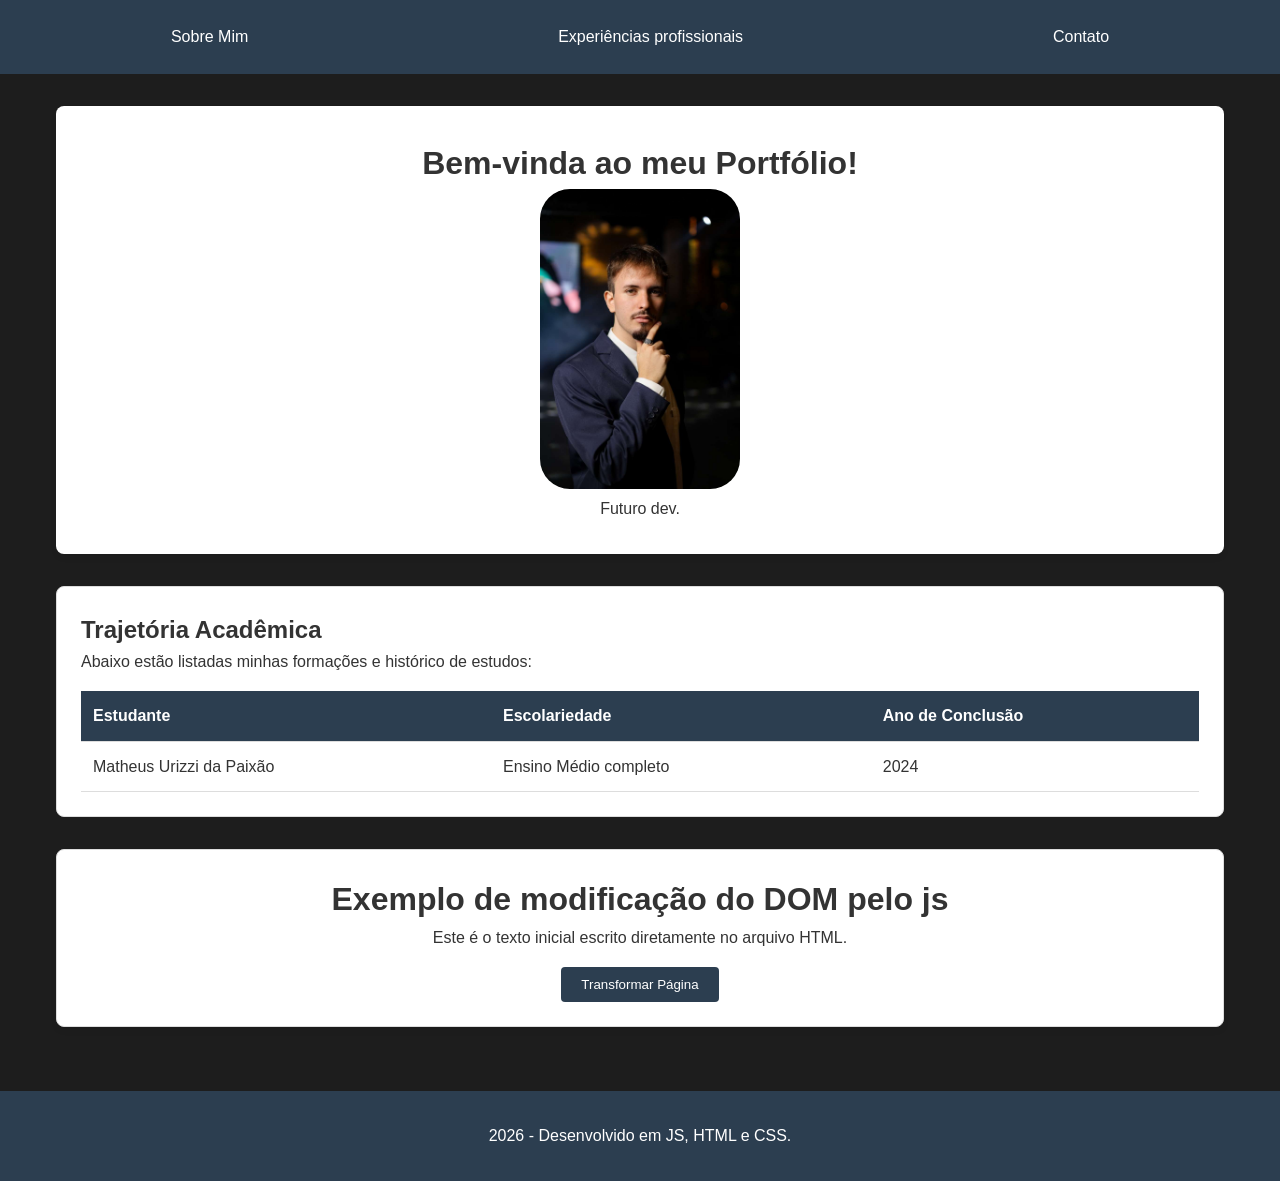
<file: index.html>
<!DOCTYPE html>
<html lang="pt-BR">
<head>
    <meta charset="UTF-8">
    <meta name="viewport" content="width=device-width, initial-scale=1.0">
    <title>Meu Portfólio - Home</title>
    <link rel="stylesheet" href="styles.css">
</head>
<body>

    <nav>
        <a href="index.html">Sobre Mim</a>
        <a href="experiencia.html">Experiências profissionais</a>
        <a href="contato.html">Contato</a>
    </nav>

    <div class="container">
        <header>
            <h1 class="animated-title">Bem-vinda ao meu Portfólio!</h1>
            <img src="fotoboa.jpg" alt="Foto de Perfil" class="profile-pic" height="300px" width="200px" style="border-radius: 30px">
            <p>Futuro dev.</p>
        </header>

        <section class="card">
            <h2>Trajetória Acadêmica</h2>
            <p>Abaixo estão listadas minhas formações e histórico de estudos:</p>
            
            <table>
                <thead>
                    <tr>
                        <th>Estudante</th>
                        <th>Escolariedade</th>
                        <th>Ano de Conclusão</th>
                    </tr>
                </thead>
                <tbody>
                    <tr>
                        <td>Matheus Urizzi da Paixão</td>
                        <td>Ensino Médio completo</td>
                        <td>2024</td>
                    </tr>
                </tbody>
            </table>
        </section>
    </div>

    <div class="container">
        <header class="card">
            <h1 id="titulo-pagina">Exemplo de modificação do DOM pelo js</h1>
            <p id="texto-descricao">Este é o texto inicial escrito diretamente no arquivo HTML.</p>
            
            <button onclick="mudarConteudoDoDOM()">Transformar Página</button>
        </header>
    </div>

    <footer>
        <p>2026 - Desenvolvido em JS, HTML e CSS.</p>
    </footer>

    <script src="script.js"></script>
</body>
</html>
</file>
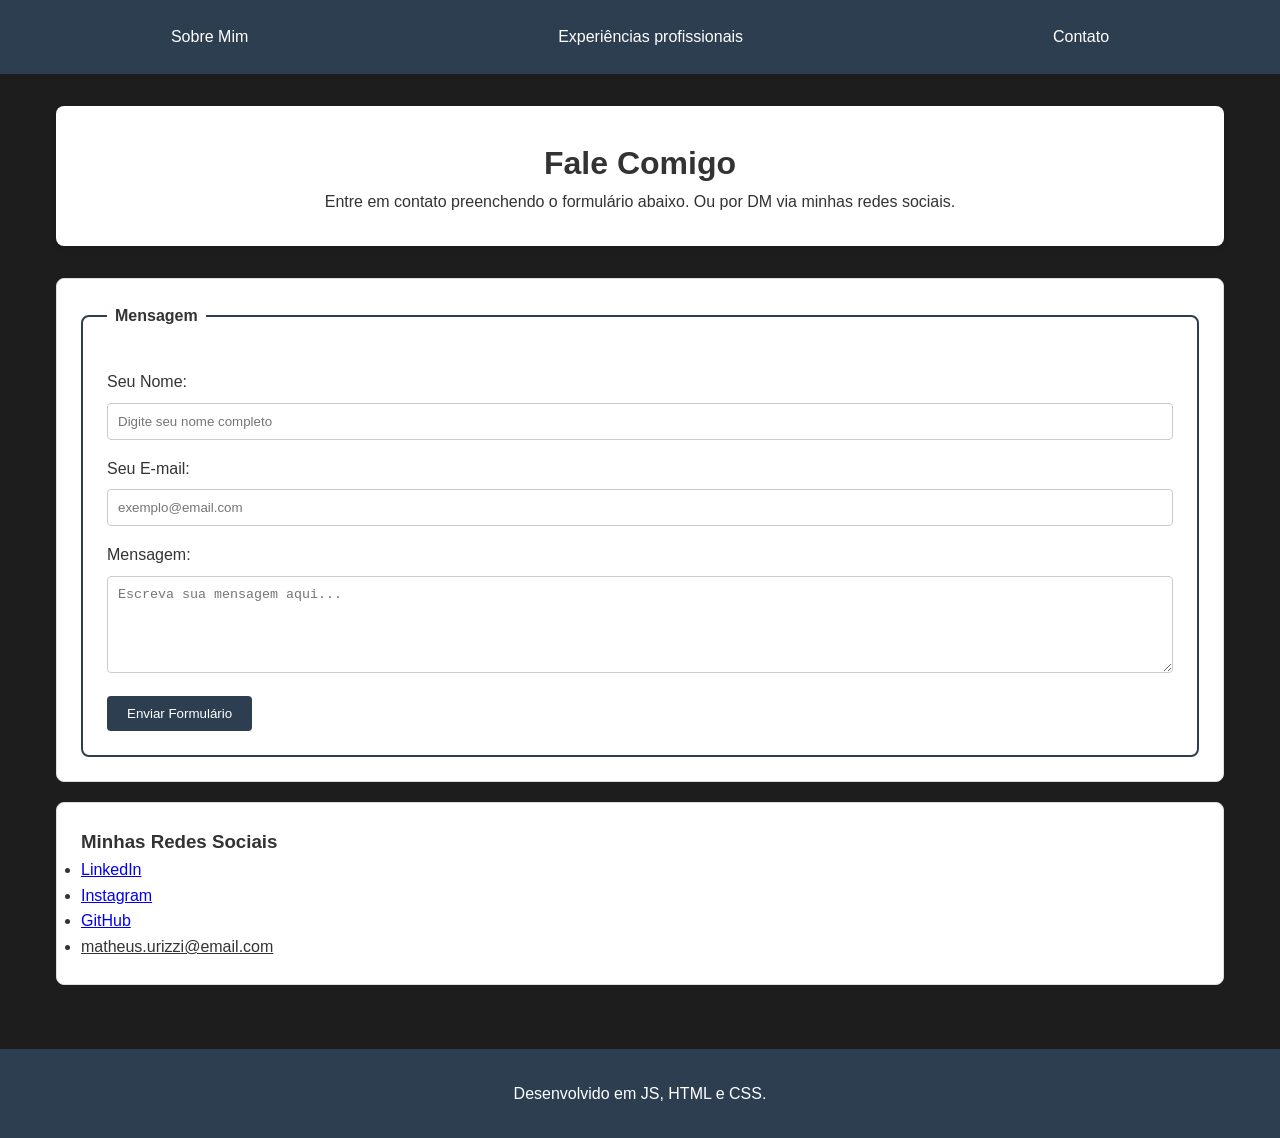
<file: contato.html>
<!DOCTYPE html>
<html lang="pt-BR">
<head>
    <meta charset="UTF-8">
    <meta name="viewport" content="width=device-width, initial-scale=1.0">
    <title>Meu Portfólio - Contato</title>
    <link rel="stylesheet" href="styles.css">
</head>
<body>

    <nav>
        <a href="index.html">Sobre Mim</a>
        <a href="experiencia.html">Experiências profissionais</a>
        <a href="contato.html">Contato</a>
    </nav>

    <div class="container">
        <header>
            <h1>Fale Comigo</h1>
            <p>Entre em contato preenchendo o formulário abaixo. Ou por DM via minhas redes sociais.</p>
        </header>

        <section class="card">
            <form id="meuFormulario" onsubmit="validarContato(event)">
                <fieldset>
                    <legend>Mensagem</legend>
                    
                    <label for="nome">Seu Nome:</label>
                    <input type="text" id="nome" placeholder="Digite seu nome completo">

                    <label for="email">Seu E-mail:</label>
                    <input type="email" id="email" required placeholder="exemplo@email.com">

                    <label for="mensagem">Mensagem:</label>
                    <textarea id="mensagem" required rows="5" placeholder="Escreva sua mensagem aqui..."></textarea>

                    <button type="submit">Enviar Formulário</button>
                </fieldset>
            </form>
        </section>
        <section class="card" style="margin-top: 20px;">
            <h3>Minhas Redes Sociais</h3>
                <ul>
                     <li><a href="https://www.linkedin.com/in/matheus-urizzi-da-paixão-a178b6357?utm_source=share_via&utm_content=profile&utm_medium=member_android" target="_blank" class="link">LinkedIn</a></li>
                     <li><a href="https://www.instagram.com/matheus_urizzi?igsh=MTlvOHIxaTBmNTl5Yg==" target="_blank" class="link">Instagram</a></li>
                     <li><a href="https://github.com/MatheusUrizziDaPaixao" target="_blank" class="link">GitHub</a></li>
                     <li><p style="text-decoration: underline;">matheus.urizzi@email.com</p></li>
                </ul>
        </section>

    </div>
    <div id="redes-sociais">
        
    </div>

    <footer>
        <p>Desenvolvido em JS, HTML e CSS.</p>
    </footer>
    
    <script src="script.js"></script>
</body>
</html>
</file>
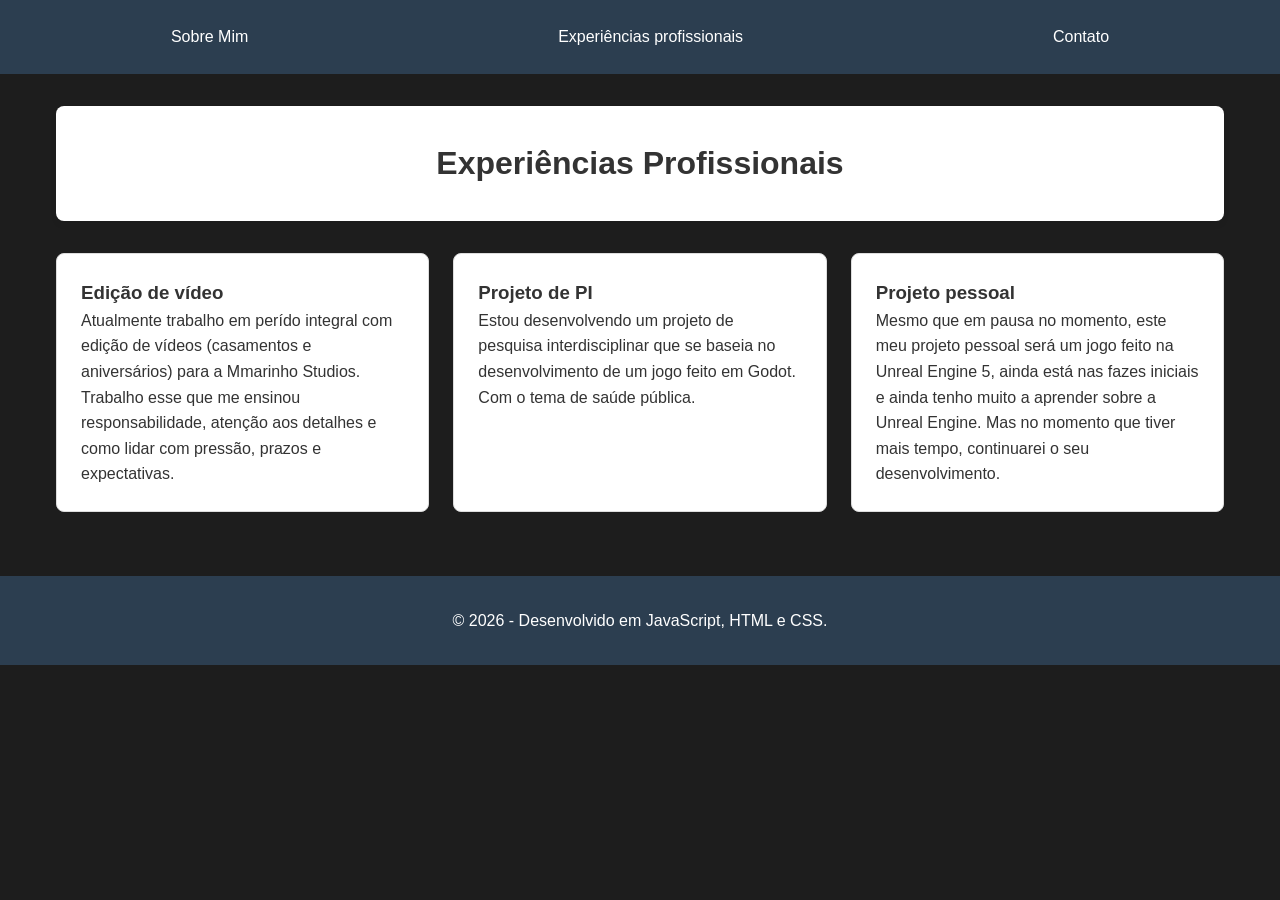
<file: experiencia.html>
<!DOCTYPE html>
<html lang="pt-BR">
<head>
    <meta charset="UTF-8">
    <meta name="viewport" content="width=device-width, initial-scale=1.0">
    <title>Meu Portfólio - Experiências Profissionais</title>
    <link rel="stylesheet" href="styles.css">
</head>
<body>

    <nav>
        <a href="index.html">Sobre Mim</a>
        <a href="experiencia.html">Experiências profissionais</a>
        <a href="contato.html">Contato</a>
    </nav>

    <div class="container">
        <header>
            <h1>Experiências Profissionais</h1>
        </header>

        <div class="grid-projetos">
            <div class="card">
                <h3>Edição de vídeo</h3>
                    <p>Atualmente trabalho em perído integral com edição de vídeos (casamentos e aniversários) 
                    para a Mmarinho Studios. Trabalho esse que me ensinou responsabilidade,
                    atenção aos detalhes e como lidar com pressão, prazos e expectativas.</p>
            </div>
            <div class="card">
                <h3>Projeto de PI</h3>
                    <p>Estou desenvolvendo um projeto de pesquisa interdisciplinar que se baseia no desenvolvimento 
                    de um jogo feito em Godot. Com o tema de saúde pública.</p>
            </div>
            <div class="card">
                <h3>Projeto pessoal</h3>
                    <p>Mesmo que em pausa no momento, este meu projeto pessoal será um jogo feito na Unreal Engine 5, 
                    ainda está nas fazes iniciais e ainda tenho muito a aprender sobre a Unreal Engine.
                    Mas no momento que tiver mais tempo, continuarei o seu desenvolvimento.</p>
            </div>
        </div>
    </div>

    <footer>
        <p>&copy; 2026 - Desenvolvido em JavaScript, HTML e CSS.</p>
    </footer>

    <script src="script.js"></script>
</body>
</html>
</file>
<file: styles.css>
* {
    box-sizing: border-box;
    margin: 0;
    padding: 0;
}

:root {
    --primary-color: #2c3e50;
    --accent-color: #ff6347;
    --bg-color: #f4f4f9;
    --card-bg: #ffffff;
}

body {
    font-family: 'Segoe UI', Tahoma, Geneva, Verdana, sans-serif;
    background-color: rgb(29, 29, 29);
    color: #333;
    line-height: 1.6;
}

nav {
    background-color: var(--primary-color);
    display: flex;
    justify-content: space-around;
    align-items: center;
    padding: 1rem;
    flex-wrap: wrap;
    position: sticky;
    top: 0;
    z-index: 10;
}

nav a {
    color: #fff;
    text-decoration: none;
    padding: 0.5rem 1rem;
    font-weight: 500;
}

nav a:hover {
    background-color: #34495e;
    border-radius: 4px;
}

.container {
    max-width: 1200px;
    margin: 2rem auto;
    padding: 0 1rem;
}

header {
    text-align: center;
    padding: 2rem 0;
    background-color: #fff;
    margin-bottom: 2rem;
    border-radius: 8px;
    box-shadow: 0 4px 6px rgba(0,0,0,0.05);
}

.animated-title {
    animation-name: pulseEffect;
    animation-duration: 3s;
    animation-iteration-count: infinite;
}

@keyframes pulseEffect {
    0% { color: var(--primary-color); }
    50% { color: var(--accent-color); }
    100% { color: var(--primary-color); }
}

.grid-projetos {
    display: grid;
    grid-template-columns: 1fr;
    gap: 1.5rem;
}

.card {
    background: var(--card-bg);
    padding: 1.5rem;
    border-radius: 8px;
    border: 1px solid #ddd;
    transition: transform 0.3s;
}

.card:hover {
    transform: translateY(-5px);
}

table {
    width: 100%;
    border-collapse: collapse;
    margin-top: 1rem;
    background: #fff;
}

th, td {
    padding: 12px;
    text-align: left;
    border-bottom: 1px solid #ddd;
}

th {
    background-color: var(--primary-color);
    color: white;
}

tr:nth-child(even) {
    background-color: #e1e8ed;
}

fieldset {
    border: 2px solid var(--primary-color);
    border-radius: 8px;
    padding: 1.5rem;
}

legend {
    padding: 0 0.5rem;
    font-weight: bold;
}

label {
    display: block;
    margin-top: 1rem;
}

input[type="text"], input[type="email"], textarea {
    width: 100%;
    padding: 10px;
    margin-top: 0.5rem;
    border: 1px solid #ccc;
    border-radius: 4px;
}

input:focus, textarea:focus {
    background-color: #eef9ff;
    outline: none;
    border-color: var(--primary-color);
}

input:invalid:focus {
    border: 2px solid red;
}

button {
    background-color: var(--primary-color);
    color: white;
    padding: 10px 20px;
    border: none;
    border-radius: 4px;
    cursor: pointer;
    margin-top: 1rem;
}

button:hover {
    background-color: black;
}

footer {
    text-align: center;
    padding: 2rem;
    background-color: var(--primary-color);
    color: white;
    margin-top: 4rem;
}

.link:hover {
    color: var(--accent-color);
    text-decoration: underline;
}

@media (min-width: 768px) {
    .grid-projetos {
        grid-template-columns: repeat(2, 1fr);
    }
}

@media (min-width: 1024px) {
    .grid-projetos {
        grid-template-columns: repeat(3, 1fr);
    }
}
</file>
